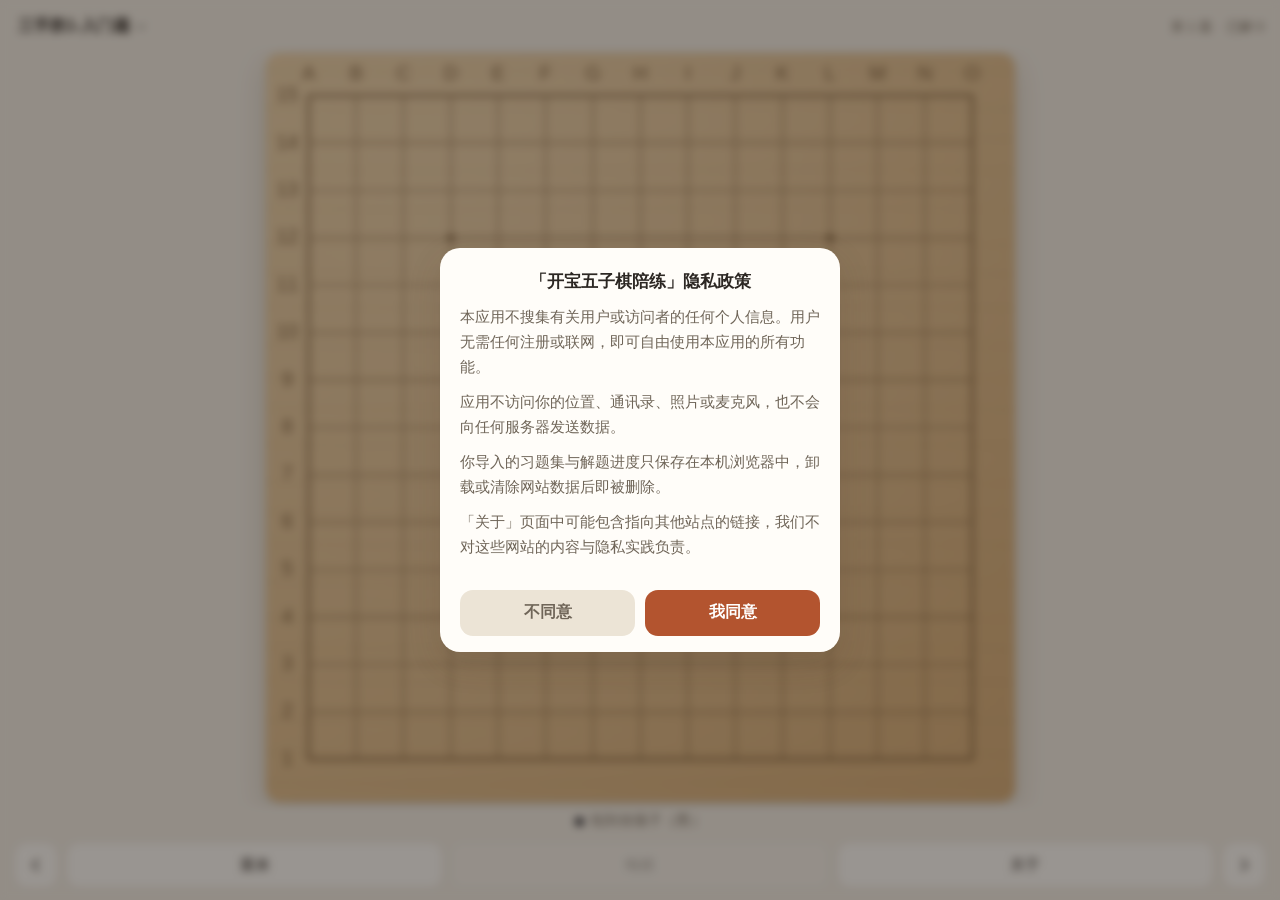
<file: index.html>
<!doctype html>
<html lang="zh-CN">
  <head>
    <meta charset="utf-8" />
    <meta name="viewport" content="width=device-width, initial-scale=1, viewport-fit=cover" />
    <title>开宝五子棋陪练</title>
    <style>
      :root {
        color-scheme: light dark;
      }
      body {
        margin: 0;
        min-height: 100dvh;
        display: grid;
        place-items: center;
        padding: 24px;
        font-family: -apple-system, BlinkMacSystemFont, "PingFang SC", "Microsoft YaHei", sans-serif;
        background: radial-gradient(circle at 30% 20%, #f7efe3, #e7dccb 60%, #d9cbb4);
        color: #2c2723;
        text-align: center;
      }
      .card {
        max-width: 420px;
      }
      h1 {
        font-size: 26px;
        margin: 0 0 8px;
        letter-spacing: 1px;
      }
      p {
        margin: 0 0 24px;
        color: #6f6558;
        font-size: 14.5px;
        line-height: 1.7;
      }
      a.btn {
        display: inline-block;
        padding: 14px 30px;
        border-radius: 14px;
        background: #b3542f;
        color: #fff;
        text-decoration: none;
        font-weight: 600;
        font-size: 16px;
        box-shadow: 0 10px 24px rgba(179, 84, 47, 0.28);
      }
      a.btn:active {
        transform: scale(0.98);
      }
      p.alt {
        margin: 18px 0 0;
        font-size: 13.5px;
      }
      p.alt a {
        color: #7a6b58;
        text-decoration: underline;
        text-underline-offset: 3px;
      }
      .tip {
        margin-top: 22px;
        font-size: 12.5px;
        color: #8b8073;
      }
    </style>
  </head>
  <body>
    <div class="card">
      <h1>开宝五子棋陪练</h1>
      <p>五子棋诘棋练习 · 8 套题库 433 题 · 有禁手 · 可导入自定义题库</p>
      <a class="btn" href="./web/index.html">进入应用</a>
      <p class="tip">
        在 iPhone 上用 Safari 打开后，点「分享 → 添加到主屏幕」，即可全屏离线使用。
      </p>
      <p class="alt">
        <a href="./download/kaibao-renju-offline.zip">下载离线版（zip，含单文件 HTML + 使用说明）</a>
      </p>
      <p class="tip">
        想离线保存在手机上：iPhone 推荐「添加到主屏幕」；也可以用带浏览器的文件管理器打开 zip 里的 HTML。
      </p>
    </div>
    <script>
      // 直接跳转到应用（保留按钮作为兜底）
      if (!/preview|nojs/.test(location.search)) {
        location.replace("./web/index.html");
      }
    </script>
  </body>
</html>
</file>
<file: web/css/app.css>
:root {
  --paper: #f4efe6;
  --paper-2: #ece4d6;
  --ink: #2c2723;
  --ink-2: #6f6558;
  --ink-3: #a1968a;
  --line: rgba(90, 72, 52, 0.14);
  --accent: #b3542f;
  --accent-soft: rgba(179, 84, 47, 0.12);
  --card: #fffdf9;
  --shadow: 0 12px 32px rgba(72, 52, 30, 0.16);
  --safe-top: env(safe-area-inset-top, 0px);
  --safe-bottom: env(safe-area-inset-bottom, 0px);
  --font: -apple-system, BlinkMacSystemFont, "PingFang SC", "Hiragino Sans GB", "Microsoft YaHei",
    "Helvetica Neue", Arial, sans-serif;
}

@media (prefers-color-scheme: dark) {
  :root {
    --paper: #171512;
    --paper-2: #211d19;
    --ink: #f0e9dd;
    --ink-2: #b3a897;
    --ink-3: #7d7466;
    --line: rgba(255, 240, 220, 0.12);
    --accent: #d8794f;
    --accent-soft: rgba(216, 121, 79, 0.16);
    --card: #221e1a;
    --shadow: 0 12px 32px rgba(0, 0, 0, 0.5);
  }
}

* {
  box-sizing: border-box;
  -webkit-tap-highlight-color: transparent;
}

html,
body {
  margin: 0;
  padding: 0;
  height: 100%;
  overflow: hidden;
  overscroll-behavior: none;
}

body {
  font-family: var(--font);
  background: var(--paper);
  color: var(--ink);
  -webkit-font-smoothing: antialiased;
  user-select: none;
  -webkit-user-select: none;
  touch-action: manipulation;
}

.app {
  display: grid;
  grid-template-rows: auto minmax(0, 1fr) auto auto;
  grid-template-columns: minmax(0, 1fr);
  height: 100vh;
  height: 100dvh;
  width: 100%;
  max-width: 100vw;
  overflow: hidden;
  padding-top: var(--safe-top);
  padding-bottom: var(--safe-bottom);
}

/* ---------------------------------------------------------------- 顶栏 */
.topbar {
  display: flex;
  align-items: center;
  justify-content: space-between;
  gap: 10px;
  padding: 10px 16px 6px;
  min-width: 0;
}

.set-btn {
  display: inline-flex;
  align-items: center;
  gap: 6px;
  min-width: 0;
  max-width: 62%;
  border: 0;
  background: transparent;
  color: var(--ink);
  font-family: inherit;
  font-size: 16px;
  font-weight: 600;
  letter-spacing: 0.2px;
  padding: 6px 2px;
  cursor: pointer;
}

.set-btn span {
  overflow: hidden;
  text-overflow: ellipsis;
  white-space: nowrap;
  min-width: 0;
}

.caret {
  width: 10px;
  height: 6px;
  flex: 0 0 auto;
  opacity: 0.5;
}

.meta {
  font-size: 13px;
  color: var(--ink-2);
  display: inline-flex;
  gap: 6px;
  align-items: baseline;
  font-variant-numeric: tabular-nums;
  white-space: nowrap;
  flex: 0 0 auto;
}

.meta .sep {
  color: var(--ink-3);
}

/* ---------------------------------------------------------------- 棋盘 */
.stage {
  position: relative;
  min-width: 0;
  min-height: 0;
  overflow: hidden;
  display: grid;
  place-items: center;
  padding: 4px 12px;
}

#board {
  display: block;
  max-width: 100%;
  max-height: 100%;
  touch-action: none;
  border-radius: 14px;
  box-shadow: 0 10px 30px rgba(70, 48, 24, 0.18), 0 1px 2px rgba(70, 48, 24, 0.12);
}

/* ---------------------------------------------------------------- 状态条 */
.statusbar {
  display: flex;
  align-items: center;
  justify-content: center;
  gap: 7px;
  height: 30px;
  font-size: 14px;
  color: var(--ink-2);
  letter-spacing: 0.2px;
  padding: 0 16px;
  text-align: center;
}

.turn-dot {
  width: 9px;
  height: 9px;
  border-radius: 50%;
  background: #2b2b32;
  box-shadow: inset 0 1px 1px rgba(255, 255, 255, 0.35), 0 0 0 1px rgba(0, 0, 0, 0.16);
  flex: 0 0 auto;
  transition: background 160ms ease;
}

.turn-dot.white {
  background: #f7f4ee;
  box-shadow: inset 0 -1px 2px rgba(0, 0, 0, 0.14), 0 0 0 1px rgba(0, 0, 0, 0.2);
}

.turn-dot.hidden {
  visibility: hidden;
}

/* ---------------------------------------------------------------- 工具栏 */
.toolbar {
  display: grid;
  grid-template-columns: 44px 1fr 1fr 1fr 44px;
  gap: 8px;
  align-items: center;
  padding: 6px 14px 12px;
}

.tool {
  appearance: none;
  border: 1px solid var(--line);
  background: var(--card);
  color: var(--ink);
  font-family: inherit;
  font-size: 15px;
  font-weight: 500;
  border-radius: 13px;
  height: 46px;
  display: inline-flex;
  align-items: center;
  justify-content: center;
  cursor: pointer;
  transition: transform 120ms ease, background 160ms ease, opacity 160ms ease;
}

.tool:active {
  transform: scale(0.96);
  background: var(--paper-2);
}

.tool:disabled {
  opacity: 0.34;
  cursor: default;
}

.tool svg {
  width: 20px;
  height: 20px;
}

/* ---------------------------------------------------------------- 提示气泡 */
.toast {
  position: absolute;
  left: 50%;
  bottom: 22px;
  transform: translate(-50%, 12px);
  background: rgba(38, 32, 26, 0.9);
  color: #fdf8f0;
  font-size: 13.5px;
  line-height: 1.4;
  padding: 9px 16px;
  border-radius: 999px;
  max-width: 86%;
  text-align: center;
  opacity: 0;
  pointer-events: none;
  transition: opacity 200ms ease, transform 200ms ease;
  backdrop-filter: blur(8px);
  z-index: 5;
}

.toast.show {
  opacity: 1;
  transform: translate(-50%, 0);
}

/* ---------------------------------------------------------------- 习题集选择 */
.sheet-backdrop {
  position: fixed;
  inset: 0;
  background: rgba(30, 24, 18, 0.42);
  backdrop-filter: blur(3px);
  display: flex;
  align-items: flex-end;
  z-index: 40;
  animation: fadeIn 180ms ease;
}

.sheet {
  width: 100%;
  max-height: 82vh;
  background: var(--paper);
  border-radius: 22px 22px 0 0;
  padding: 8px 0 calc(12px + var(--safe-bottom));
  display: flex;
  flex-direction: column;
  box-shadow: 0 -12px 40px rgba(0, 0, 0, 0.22);
  animation: slideUp 260ms cubic-bezier(0.22, 1, 0.36, 1);
}

.sheet-grip {
  width: 38px;
  height: 5px;
  border-radius: 3px;
  background: var(--line);
  margin: 6px auto 4px;
}

.sheet-head {
  display: flex;
  align-items: center;
  justify-content: space-between;
  padding: 6px 18px 10px;
}

.sheet-head h2 {
  font-size: 17px;
  margin: 0;
  font-weight: 600;
}

.text-btn {
  border: 0;
  background: transparent;
  color: var(--accent);
  font-family: inherit;
  font-size: 15.5px;
  font-weight: 500;
  padding: 6px 2px;
  cursor: pointer;
}

.set-list {
  overflow-y: auto;
  -webkit-overflow-scrolling: touch;
  padding: 0 12px;
  display: flex;
  flex-direction: column;
  gap: 8px;
}

.set-item {
  display: flex;
  align-items: center;
  gap: 12px;
  padding: 13px 14px;
  border-radius: 14px;
  background: var(--card);
  border: 1px solid var(--line);
  cursor: pointer;
  text-align: left;
  font-family: inherit;
  color: var(--ink);
  transition: background 150ms ease, border-color 150ms ease;
}

.set-item:active {
  background: var(--paper-2);
}

.set-item.current {
  border-color: var(--accent);
  box-shadow: 0 0 0 1px var(--accent) inset;
}

.set-item .info {
  flex: 1;
  min-width: 0;
}

.set-item .name {
  font-size: 15.5px;
  font-weight: 600;
  overflow: hidden;
  text-overflow: ellipsis;
  white-space: nowrap;
}

.set-item .sub {
  font-size: 12.5px;
  color: var(--ink-2);
  margin-top: 3px;
}

.set-item .progress {
  height: 4px;
  border-radius: 2px;
  background: var(--line);
  margin-top: 7px;
  overflow: hidden;
}

.set-item .progress > i {
  display: block;
  height: 100%;
  background: var(--accent);
  border-radius: 2px;
  transition: width 300ms ease;
}

.set-item .del {
  border: 0;
  background: transparent;
  color: var(--ink-3);
  font-size: 20px;
  line-height: 1;
  padding: 6px;
  cursor: pointer;
}

.sheet-foot {
  padding: 12px 18px 4px;
  border-top: 1px solid var(--line);
  margin-top: 10px;
}

.import-btn {
  display: flex;
  align-items: center;
  justify-content: center;
  gap: 8px;
  height: 46px;
  border-radius: 13px;
  border: 1px dashed var(--line);
  color: var(--accent);
  font-size: 15px;
  font-weight: 500;
  cursor: pointer;
}

.import-btn svg {
  width: 18px;
  height: 18px;
}

/* ---------------------------------------------------------------- 关于页 */
.page {
  position: fixed;
  inset: 0;
  background: var(--paper);
  z-index: 60;
  display: flex;
  flex-direction: column;
  padding-top: var(--safe-top);
  padding-bottom: var(--safe-bottom);
  animation: fadeIn 180ms ease;
}

.page-head {
  display: flex;
  align-items: center;
  justify-content: space-between;
  padding: 10px 16px;
  border-bottom: 1px solid var(--line);
}

.page-head h2 {
  font-size: 16.5px;
  margin: 0;
  font-weight: 600;
}

.page-head-spacer {
  width: 44px;
}

.page-body {
  overflow-y: auto;
  -webkit-overflow-scrolling: touch;
  padding: 16px 20px calc(40px + var(--safe-bottom));
  font-size: 15px;
  line-height: 1.75;
  color: var(--ink);
}

.page-body h3 {
  font-size: 16.5px;
  margin: 26px 0 8px;
  padding-top: 6px;
  font-weight: 650;
}

.page-body h4 {
  font-size: 15px;
  margin: 16px 0 4px;
  color: var(--ink-2);
  font-weight: 600;
}

.page-body p {
  margin: 0 0 10px;
  color: var(--ink-2);
}

.page-body p:first-of-type {
  color: var(--ink);
  font-size: 17px;
  font-weight: 600;
}

.page-body a {
  color: var(--accent);
  word-break: break-all;
}

.page-body pre.code {
  background: var(--paper-2);
  border-radius: 10px;
  padding: 12px 14px;
  font-size: 12px;
  line-height: 1.55;
  overflow-x: auto;
  font-family: ui-monospace, SFMono-Regular, Menlo, monospace;
  color: var(--ink-2);
}

/* ---------------------------------------------------------------- 弹窗 */
.modal-backdrop {
  position: fixed;
  inset: 0;
  background: rgba(30, 24, 18, 0.45);
  backdrop-filter: blur(4px);
  display: grid;
  place-items: center;
  padding: 24px;
  z-index: 80;
  animation: fadeIn 180ms ease;
}

.modal {
  width: 100%;
  max-width: 400px;
  max-height: 78vh;
  background: var(--card);
  border-radius: 20px;
  padding: 22px 20px 16px;
  box-shadow: var(--shadow);
  display: flex;
  flex-direction: column;
  animation: pop 220ms cubic-bezier(0.22, 1, 0.36, 1);
}

.modal h2 {
  font-size: 17px;
  margin: 0 0 12px;
  font-weight: 650;
  text-align: center;
}

.modal-body {
  overflow-y: auto;
  font-size: 14.5px;
  line-height: 1.72;
  color: var(--ink-2);
  margin-bottom: 16px;
}

.modal-body p {
  margin: 0 0 10px;
}

.modal-actions {
  display: grid;
  grid-template-columns: 1fr 1fr;
  gap: 10px;
  margin-top: 4px;
}

.btn {
  appearance: none;
  border: 0;
  border-radius: 13px;
  height: 46px;
  font-family: inherit;
  font-size: 15.5px;
  font-weight: 600;
  cursor: pointer;
  transition: transform 120ms ease, opacity 160ms ease;
}

.btn:active {
  transform: scale(0.97);
}

.btn.primary {
  background: var(--accent);
  color: #fff;
}

.btn.ghost {
  background: var(--paper-2);
  color: var(--ink-2);
}

.result {
  text-align: center;
}

.result-icon {
  width: 54px;
  height: 54px;
  border-radius: 50%;
  margin: 2px auto 12px;
  display: grid;
  place-items: center;
  font-size: 26px;
  background: var(--accent-soft);
  color: var(--accent);
}

.result-icon.lose {
  background: rgba(120, 120, 130, 0.14);
  color: var(--ink-2);
}

.result p {
  font-size: 14.5px;
  color: var(--ink-2);
  line-height: 1.6;
  margin: 0 0 18px;
}

.hidden {
  display: none !important;
}

@keyframes fadeIn {
  from {
    opacity: 0;
  }
  to {
    opacity: 1;
  }
}

@keyframes slideUp {
  from {
    transform: translateY(24px);
    opacity: 0.6;
  }
  to {
    transform: translateY(0);
    opacity: 1;
  }
}

@keyframes pop {
  from {
    transform: scale(0.94);
    opacity: 0;
  }
  to {
    transform: scale(1);
    opacity: 1;
  }
}

/* 小屏适配 */
@media (max-height: 640px) {
  .toolbar {
    padding-bottom: 8px;
  }
  .tool {
    height: 42px;
  }
  .statusbar {
    height: 24px;
    font-size: 13px;
  }
}

/* iOS Safari 未安装时的「添加到主屏幕」提示条 */
.install-bar {
  position: fixed;
  left: 10px;
  right: 10px;
  bottom: calc(10px + env(safe-area-inset-bottom, 0px));
  z-index: 60;
  display: flex;
  align-items: center;
  gap: 10px;
  padding: 11px 12px;
  border-radius: 14px;
  background: rgba(255, 252, 246, 0.97);
  border: 1px solid rgba(150, 120, 80, 0.28);
  box-shadow: 0 10px 28px rgba(90, 65, 35, 0.16);
  color: #3a3229;
  font-size: 12.5px;
  line-height: 1.5;
  animation: installIn 0.28s ease-out;
}
.install-bar[hidden] {
  display: none;
}
@keyframes installIn {
  from {
    opacity: 0;
    transform: translateY(14px);
  }
  to {
    opacity: 1;
    transform: translateY(0);
  }
}
.install-icon {
  flex: 0 0 auto;
  width: 30px;
  height: 30px;
  border-radius: 8px;
  display: grid;
  place-items: center;
  font-size: 18px;
  color: #fff;
  background: #b3542f;
}
.install-body {
  flex: 1 1 auto;
  min-width: 0;
}
.install-title {
  font-size: 13px;
  font-weight: 700;
  margin-bottom: 2px;
}
.install-desc {
  color: #776a58;
}
.install-close {
  flex: 0 0 auto;
  width: 30px;
  height: 30px;
  border: 0;
  border-radius: 50%;
  background: rgba(90, 65, 35, 0.08);
  color: #6b5d4a;
  font-size: 17px;
  line-height: 1;
  cursor: pointer;
}
</file>
